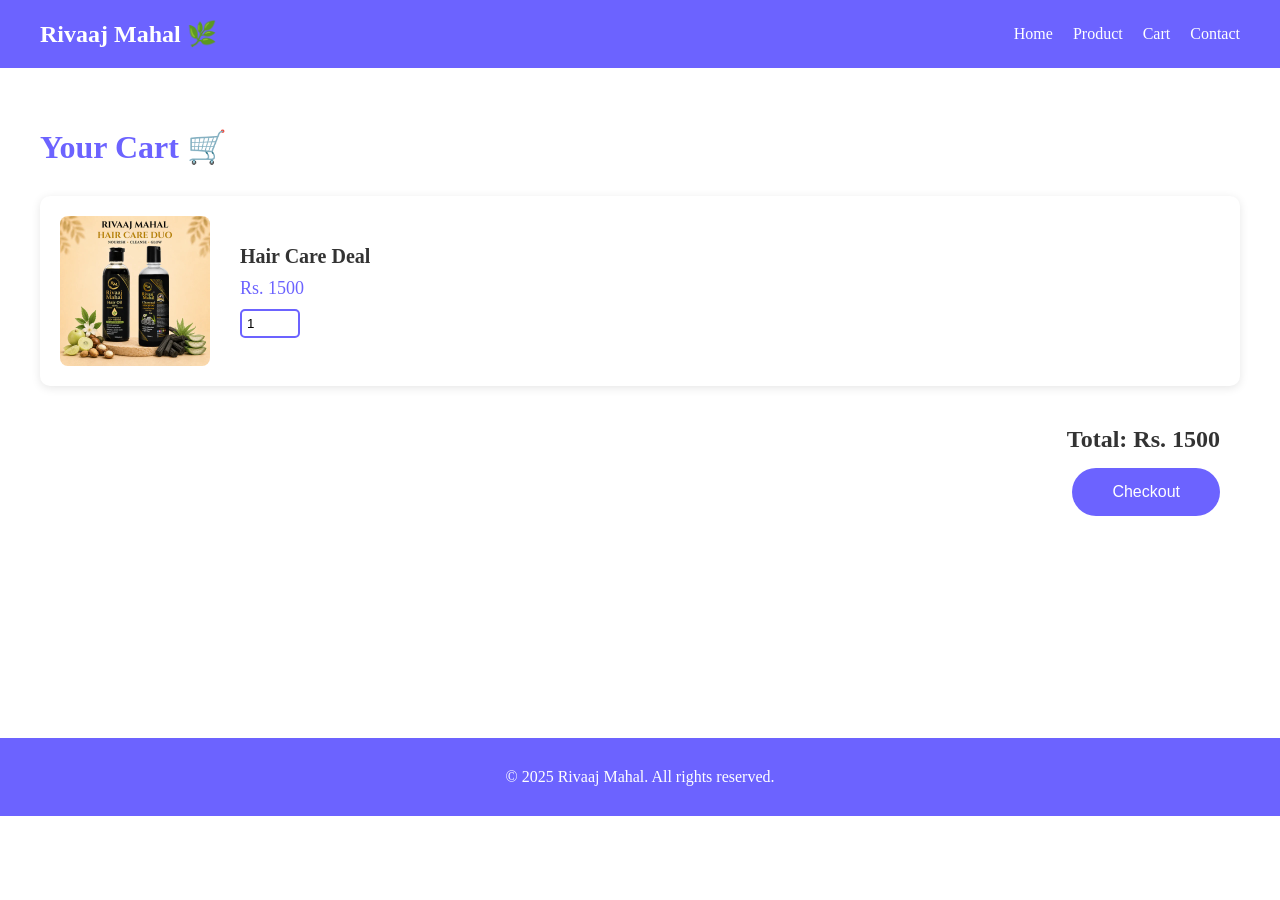
<file: cart.html>
<!DOCTYPE html>
<html lang="en">
<head>
    <meta charset="UTF-8">
    <meta name="viewport" content="width=device-width, initial-scale=1.0">
    <title>Cart - Rivaaj Mahal</title>
    <link rel="stylesheet" href="style.css">
</head>
<body>
    <header>
        <nav>
            <h1>Rivaaj Mahal 🌿</h1>
            <ul>
                <li><a href="index.html">Home</a></li>
                 <li><a href="product.html">Product</a></li>
                  <li><a href="cart.html">Cart</a></li>
                   <li><a href="contact.html">Contact</a></li>
            </ul>
        </nav>
    </header>
    <section class="cart-section">
        <h2>Your Cart 🛒</h2>
        <div class="cart-item">
            <img src="product1.webp" alt="Hair Care Deal">
            <div class="cart-item-info">
                <h3>Hair Care Deal</h3>
                <p>Rs. 1500</p>
                <input type="number" value="1" min="1">
            </div>
        </div>

        <div class="cart-total">
            <h3>Total: Rs. 1500</h3>
            <button>Checkout</button>
        </div>
    </section>

    <footer>
        <p>© 2025 Rivaaj Mahal. All rights reserved.</p>
    </footer>
</body>
</html>
</file>
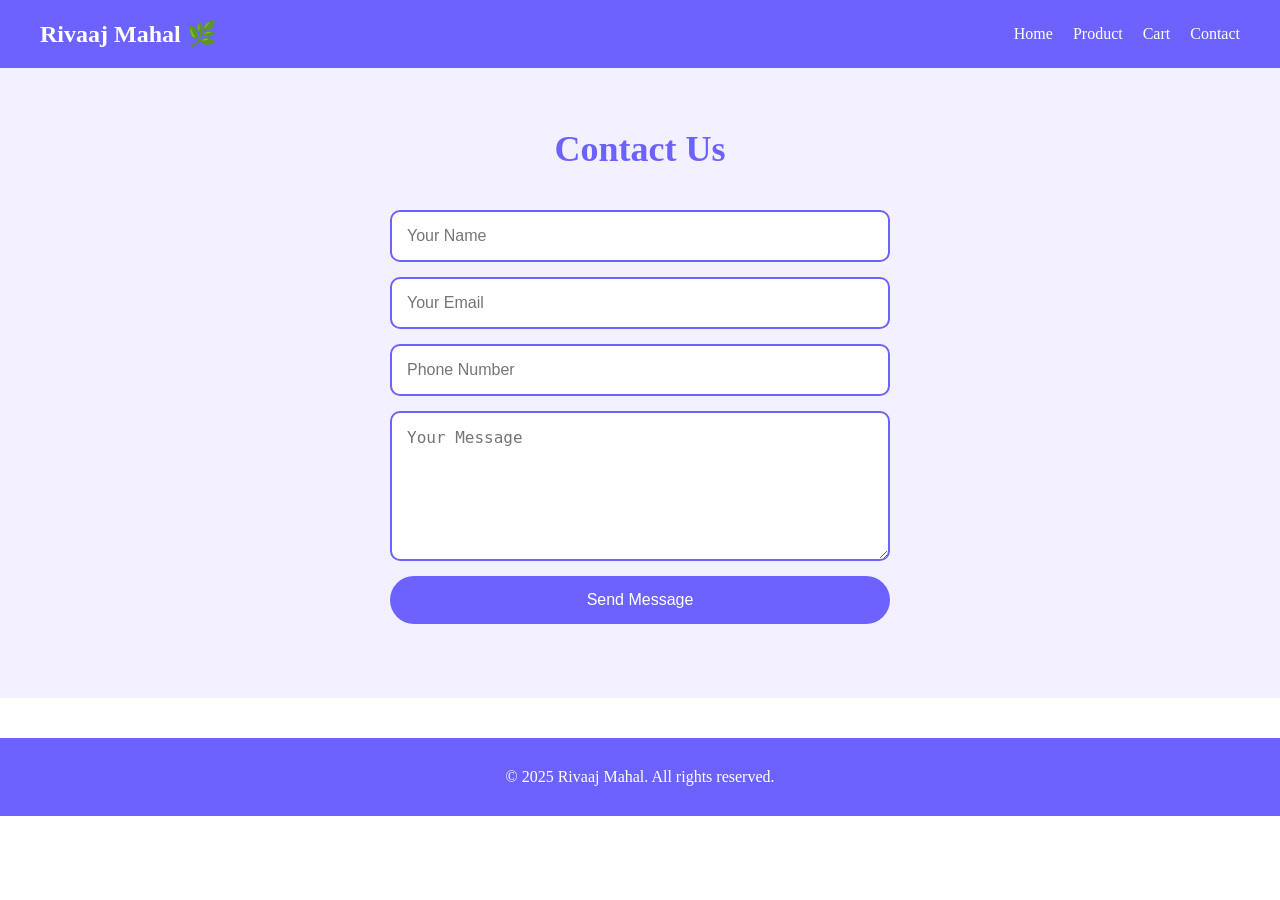
<file: contact.html>
<!DOCTYPE html>
<html lang="en">
<head>
    <meta charset="UTF-8">
    <meta name="viewport" content="width=device-width, initial-scale=1.0">
    <title>Contact - Rivaaj Mahal</title>
    <link rel="stylesheet" href="style.css">
</head>
<body>
    <header>
        <nav>
            <h1>Rivaaj Mahal 🌿</h1>
            <ul>
                <li><a href="index.html">Home</a></li>
                 <li><a href="product.html">Product</a></li>
                  <li><a href="cart.html">Cart</a></li>
                   <li><a href="contact.html">Contact</a></li>
            </ul>
        </nav>
    </header>
    <section class="contact-section">
        <h2>Contact Us</h2>
        <div class="contact-form">
            <input type="text" placeholder="Your Name">
            <input type="email" placeholder="Your Email">
            <input type="tel" placeholder="Phone Number">
            <textarea placeholder="Your Message"></textarea>
            <button>Send Message</button>
        </div>
    </section>
    <footer>
        <p>© 2025 Rivaaj Mahal. All rights reserved.</p>
    </footer>
</body>
</html>
</file>
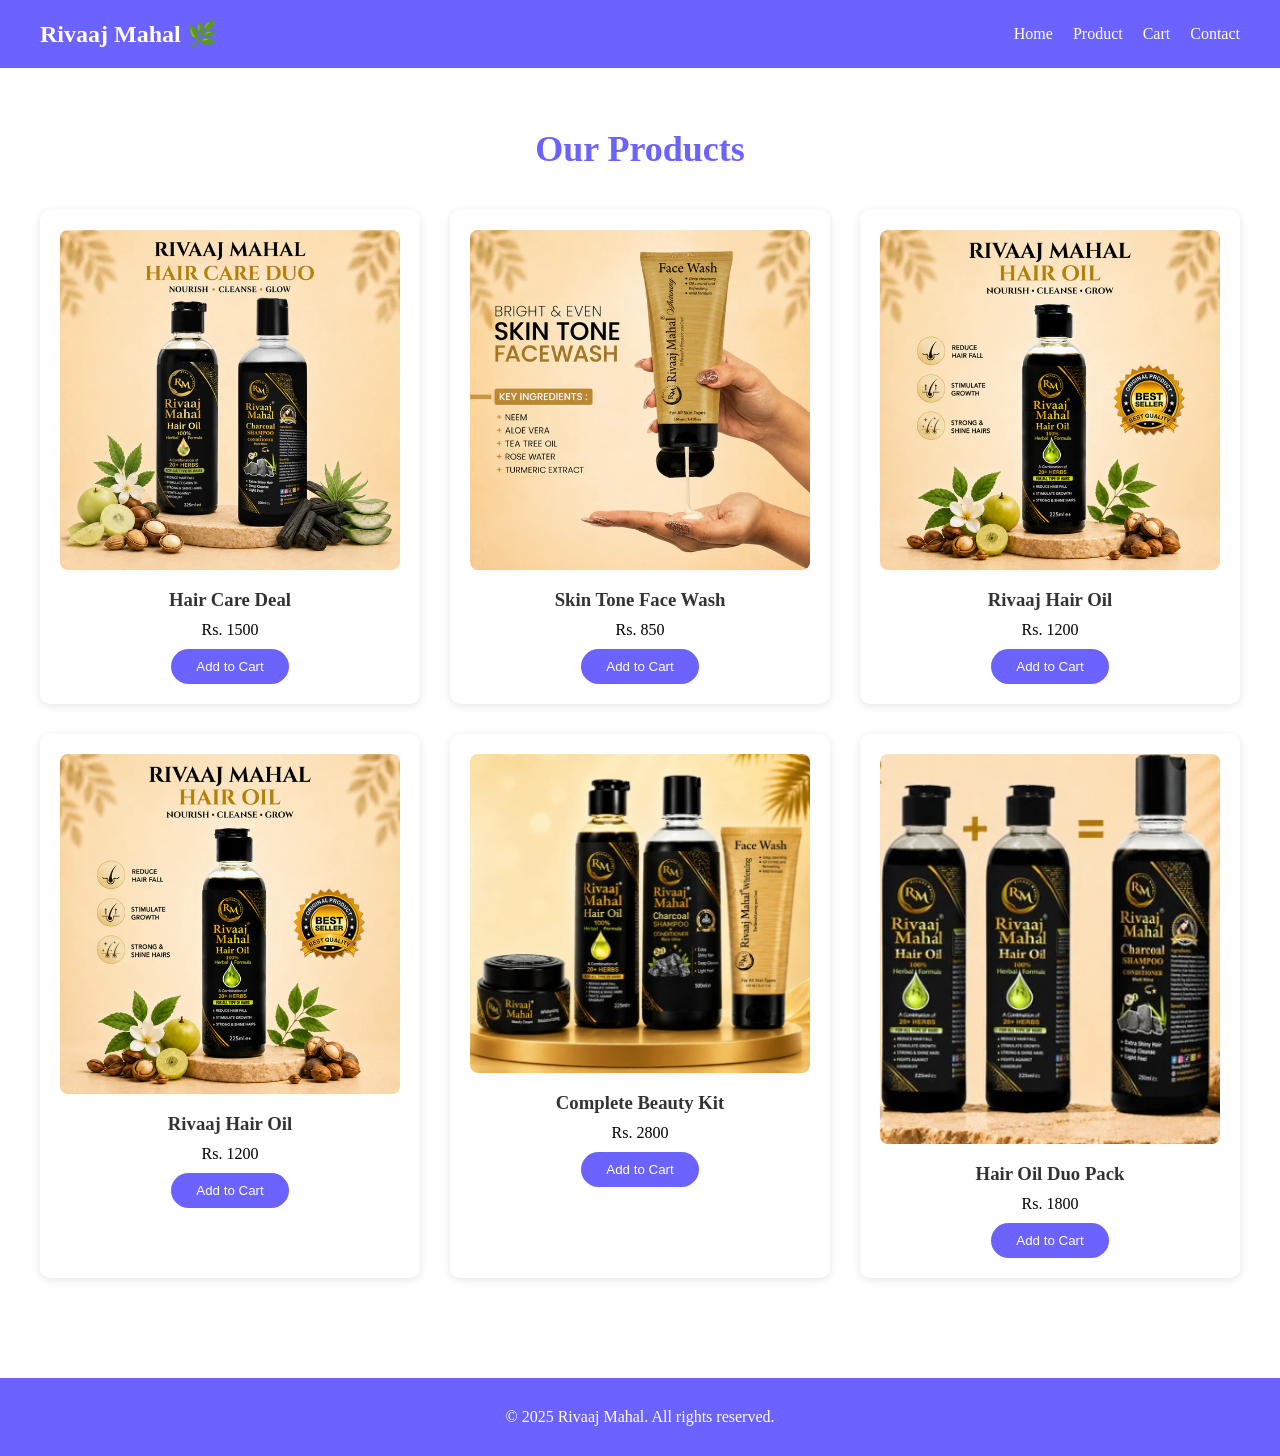
<file: product.html>
<!DOCTYPE html>
<html lang="en">
<head>
    <meta charset="UTF-8">
    <meta name="viewport" content="width=device-width, initial-scale=1.0">
    <title>Products - Rivaaj Mahal</title>
    <link rel="stylesheet" href="style.css">
</head>
<body>
    <!--Header-->
  <header>
    <nav>
        <h1>Rivaaj Mahal 🌿</h1>
        <ul>
            <li><a href="index.html">Home</a></li>
            <li><a href="product.html">Product</a></li>
            <li><a href="cart.html">Cart</a></li>
            <li><a href="contact.html">Contact</a></li>
        </ul>
    </nav>
  </header>
<section class="products">
    <h2>Our Products</h2>
    <div class="product-grid">
       <div class="product-card">
               <img src="product1.webp" alt="Hair Care Deal">
               <h3>Hair Care Deal</h3>
               <p>Rs. 1500</p>
               <button>Add to Cart</button>
            </div>   
            <div class="product-card">
             <img src="product2.webp" alt="Skin Tone Face Wash">
             <h3>Skin Tone Face Wash</h3>
             <p>Rs. 850</p>
             <button>Add to Cart</button>
          </div>
           <div class="product-card">
             <img src="product3.webp" alt="Hair Oil">
             <h3>Rivaaj Hair Oil</h3>
             <p>Rs. 1200</p>
             <button>Add to Cart</button>
          </div>
           <div class="product-card">
             <img src="product3.webp" alt="Hair Oil">
             <h3>Rivaaj Hair Oil</h3>
             <p>Rs. 1200</p>
             <button>Add to Cart</button>
          </div>
          <div class="product-card">
             <img src="product4.webp" alt="Complete Beauty Kit">
             <h3>Complete Beauty Kit</h3>
             <p>Rs. 2800</p>
             <button>Add to Cart</button>
          </div>

          <div class="product-card">
             <img src="product5.webp" alt="Hair Oil Duo Pack">
             <h3>Hair Oil Duo Pack</h3>
              <p>Rs. 1800</p>
             <button>Add to Cart</button>
          </div>

         
    </div>
</section>

<footer>
    <p>© 2025 Rivaaj Mahal. All rights reserved.</p>
</footer>
</file>
<file: style.css>
* {
    margin: 0;
    padding: 0;
    box-sizing: border-box;
}
header {
    background-color: #6c63ff;
    padding: 20px 40px;
    display: flex;
    justify-content: space-between;
    align-items: center;
}
nav h1 {
    color: white;
    font-size: 24px;
}

nav ul {
    list-style: none;
    display: flex;
    gap: 20px;
}

nav ul li a {
    color: white;
    text-decoration: none;
    font-size: 16px;
}
nav {
    display: flex;
    justify-content: space-between;
    align-items: center;
    width: 100%;
}

.hero {
    background-color: #f3f0ff;
    text-align: center;
    padding: 100px 20px;
}

.hero h2 {
    font-size: 48px;
    color: #6c63ff;
    margin-bottom: 20px;
}

.hero p {
    font-size: 18px;
    margin-bottom: 30px;
}

.hero button {
    background-color: #6c63ff;
    color: white;
    padding: 15px 40px;
    border: none;
    border-radius: 25px;
    font-size: 16px;
    cursor: pointer;
}

.products {
    padding: 60px 20px;
    text-align: center;
}

.products h2 {
    font-size: 36px;
    color: #6c63ff;
    margin-bottom: 40px;
}

.product-grid {
    display: grid;
    grid-template-columns: repeat(3, 1fr);
    gap: 30px;
    max-width: 1200px;
    margin: 0 auto;
}

.product-card {
    background: white;
    border-radius: 10px;
    padding: 20px;
    box-shadow: 0 2px 10px rgba(0,0,0,0.1);
    transition: transform 0.3s ease;  
}
.product-card:hover {
    transform: translateY(-10px);
    box-shadow: 0 10px 20px rgba(0,0,0,0.2);
}


.product-card img {
    width: 100%;
    border-radius: 8px;
}

.product-card h3 {
    margin: 15px 0 10px;
    color: #333;
}

.product-card button {
    background-color: #6c63ff;
    color: white;
    border: none;
    padding: 10px 25px;
    border-radius: 20px;
    cursor: pointer;
    margin-top: 10px;
}

footer {
    background-color: #6c63ff;
    color: white;
    text-align: center;
    padding: 30px;
    margin-top: 40px;
}

@media (max-width: 768px) {
    nav {
        flex-direction: column;
        text-align: center;
        gap: 15px;
    }

    .hero h2 {
        font-size: 28px;
    }

    .product-grid {
        grid-template-columns: 1fr;
    }
    .cart-item {
        flex-direction: column;
        text-align: center;
    }

    .cart-item img {
        width: 100%;
    }

    .cart-total {
        text-align: center;
    }
}

.contact-section {
    padding: 60px 20px;
    text-align: center;
    background-color: #f3f0ff;
    min-height: 70vh;
}

.contact-section h2 {
    font-size: 36px;
    color: #6c63ff;
    margin-bottom: 40px;
}

.contact-form {
    display: flex;
    flex-direction: column;
    max-width: 500px;
    margin: 0 auto;
    gap: 15px;
}

.contact-form input,
.contact-form textarea {
    padding: 15px;
    border: 2px solid #6c63ff;
    border-radius: 10px;
    font-size: 16px;
    outline: none;
}

.contact-form textarea {
    height: 150px;
}

.contact-form button {
    background-color: #6c63ff;
    color: white;
    padding: 15px;
    border: none;
    border-radius: 25px;
    font-size: 16px;
    cursor: pointer;
}

.cart-section {
    padding: 60px 40px;
    min-height: 70vh;
}

.cart-section h2 {
    font-size: 32px;
    color: #6c63ff;
    margin-bottom: 30px;
}

.cart-item {
    display: flex;
    align-items: center;
    gap: 30px;
    background: white;
    padding: 20px;
    border-radius: 10px;
    box-shadow: 0 2px 10px rgba(0,0,0,0.1);
    margin-bottom: 20px;
}

.cart-item img {
    width: 150px;
    border-radius: 8px;
}

.cart-item-info h3 {
    font-size: 20px;
    color: #333;
}

.cart-item-info p {
    color: #6c63ff;
    font-size: 18px;
    margin: 10px 0;
}

.cart-item-info input {
    width: 60px;
    padding: 5px;
    border: 2px solid #6c63ff;
    border-radius: 5px;
}

.cart-total {
    text-align: right;
    padding: 20px;
}

.cart-total h3 {
    font-size: 24px;
    color: #333;
    margin-bottom: 15px;
}

.cart-total button {
    background-color: #6c63ff;
    color: white;
    padding: 15px 40px;
    border: none;
    border-radius: 25px;
    font-size: 16px;
    cursor: pointer;
}

.hero img {
    width: 60%;
    max-height: 400px;
    object-fit: contain;
    border-radius: 15px;
    margin-bottom: 20px;
}

.video-section {
    text-align: center;
    padding: 60px 20px;
    background-color: #f3f0ff;
}

.video-section h2 {
    font-size: 30px;
    color: #6c63ff;
    margin-bottom: 30px;
}

.video-section video {
    width: 40%;
     max-height: 400px;
    border-radius: 15px;
    box-shadow: 0 5px 20px rgba(0,0,0,0.2);
}
</file>
